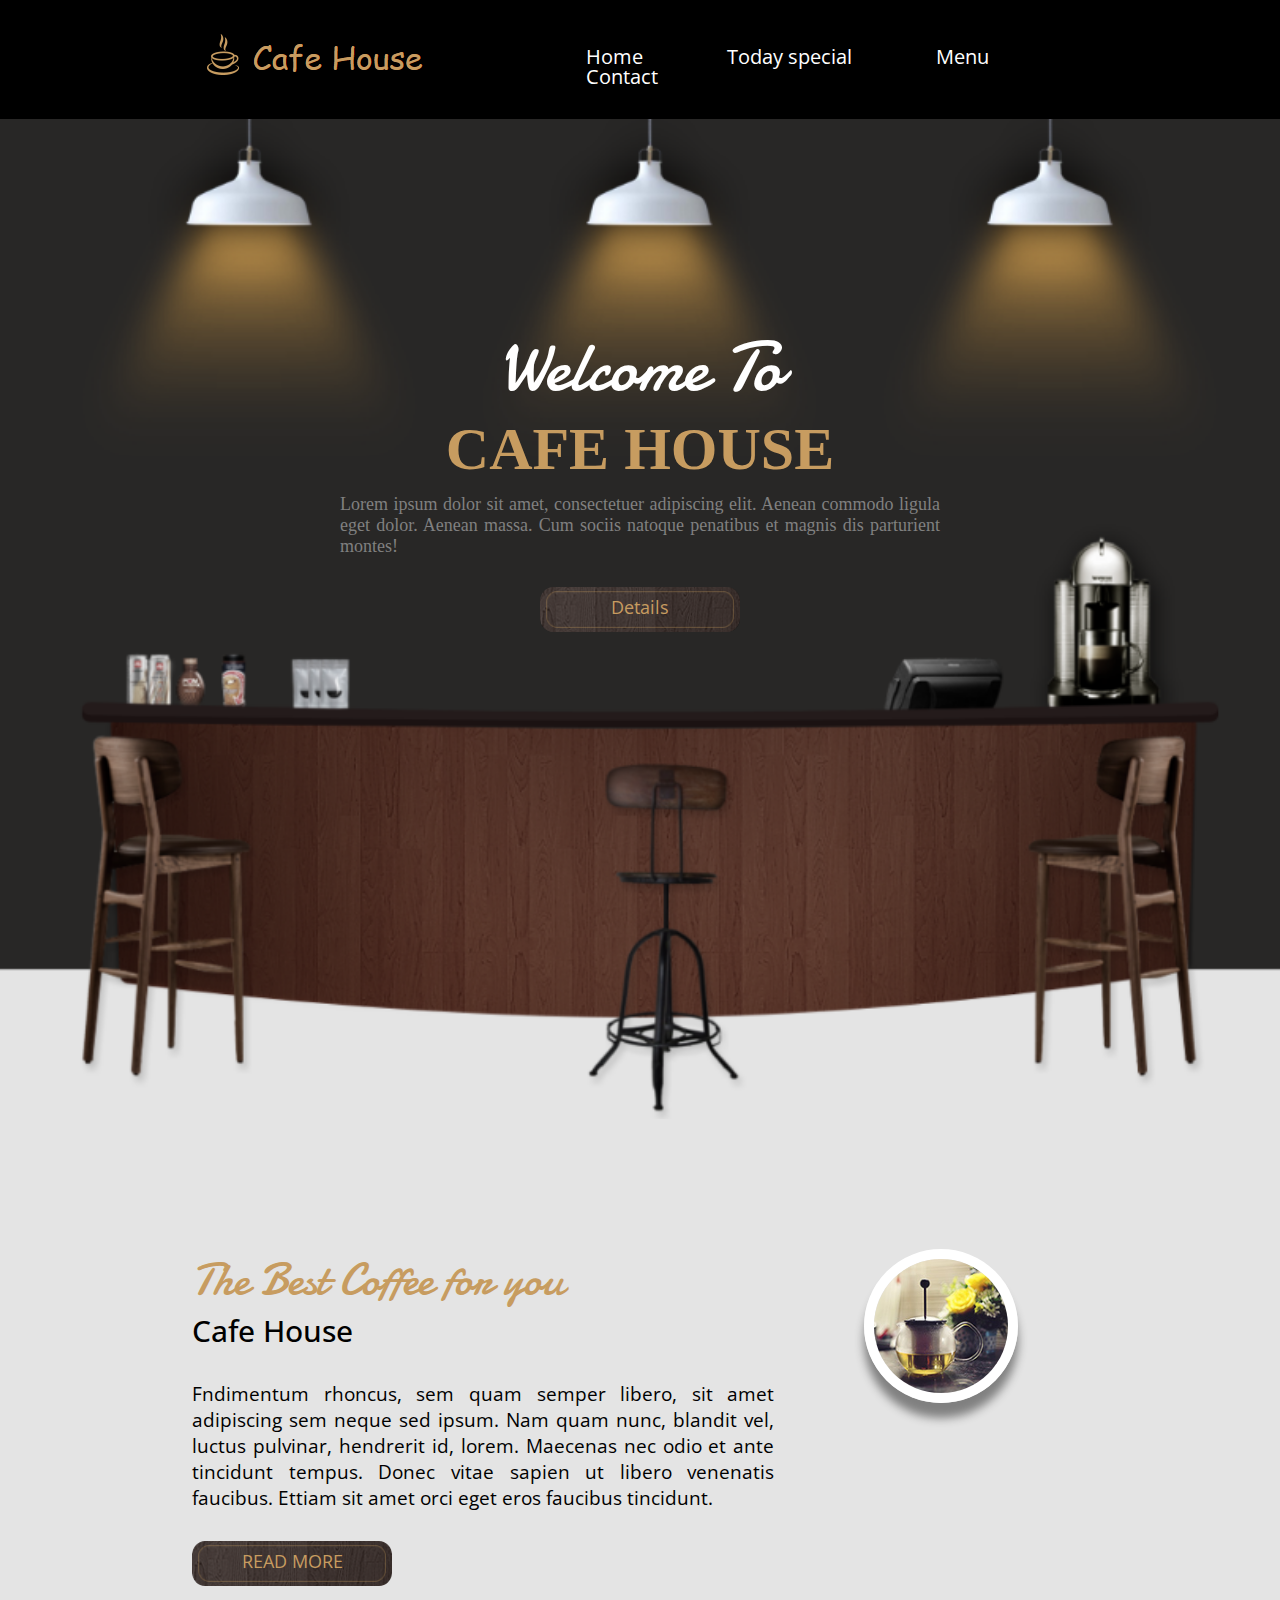
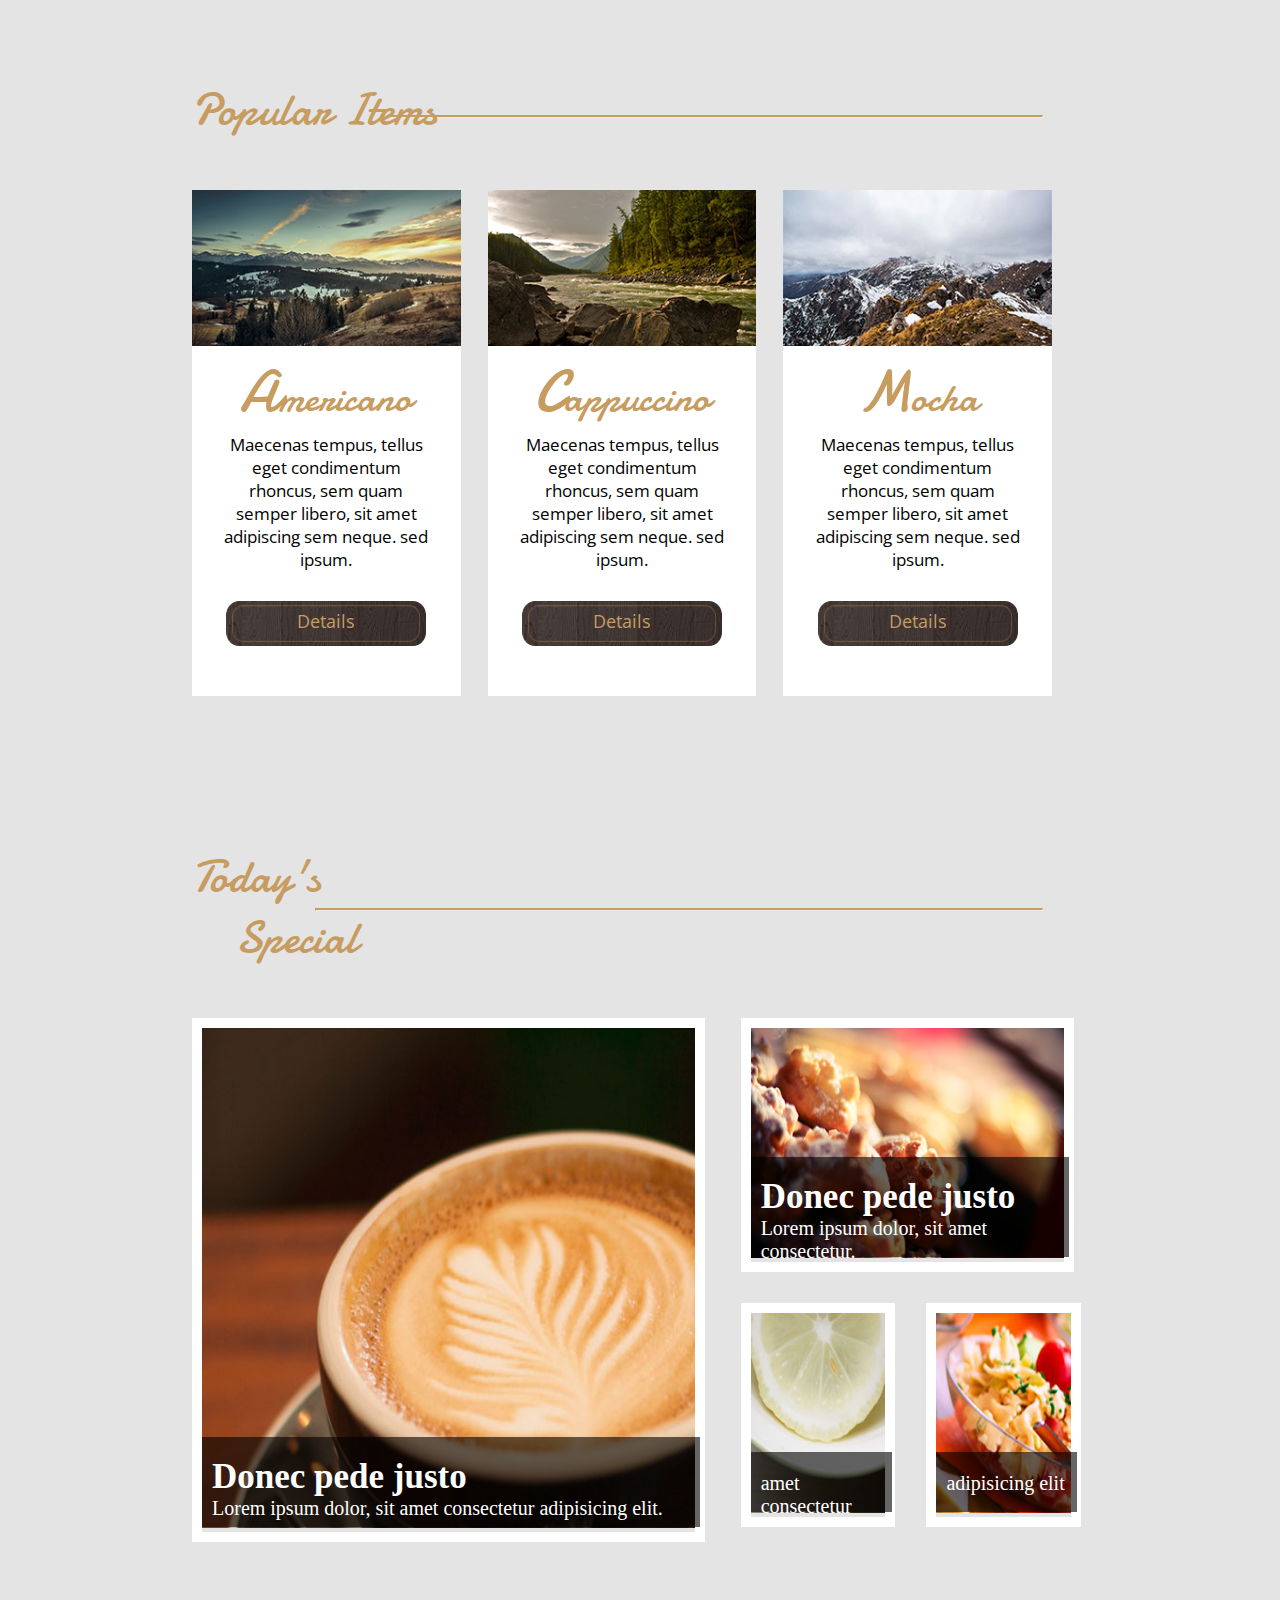
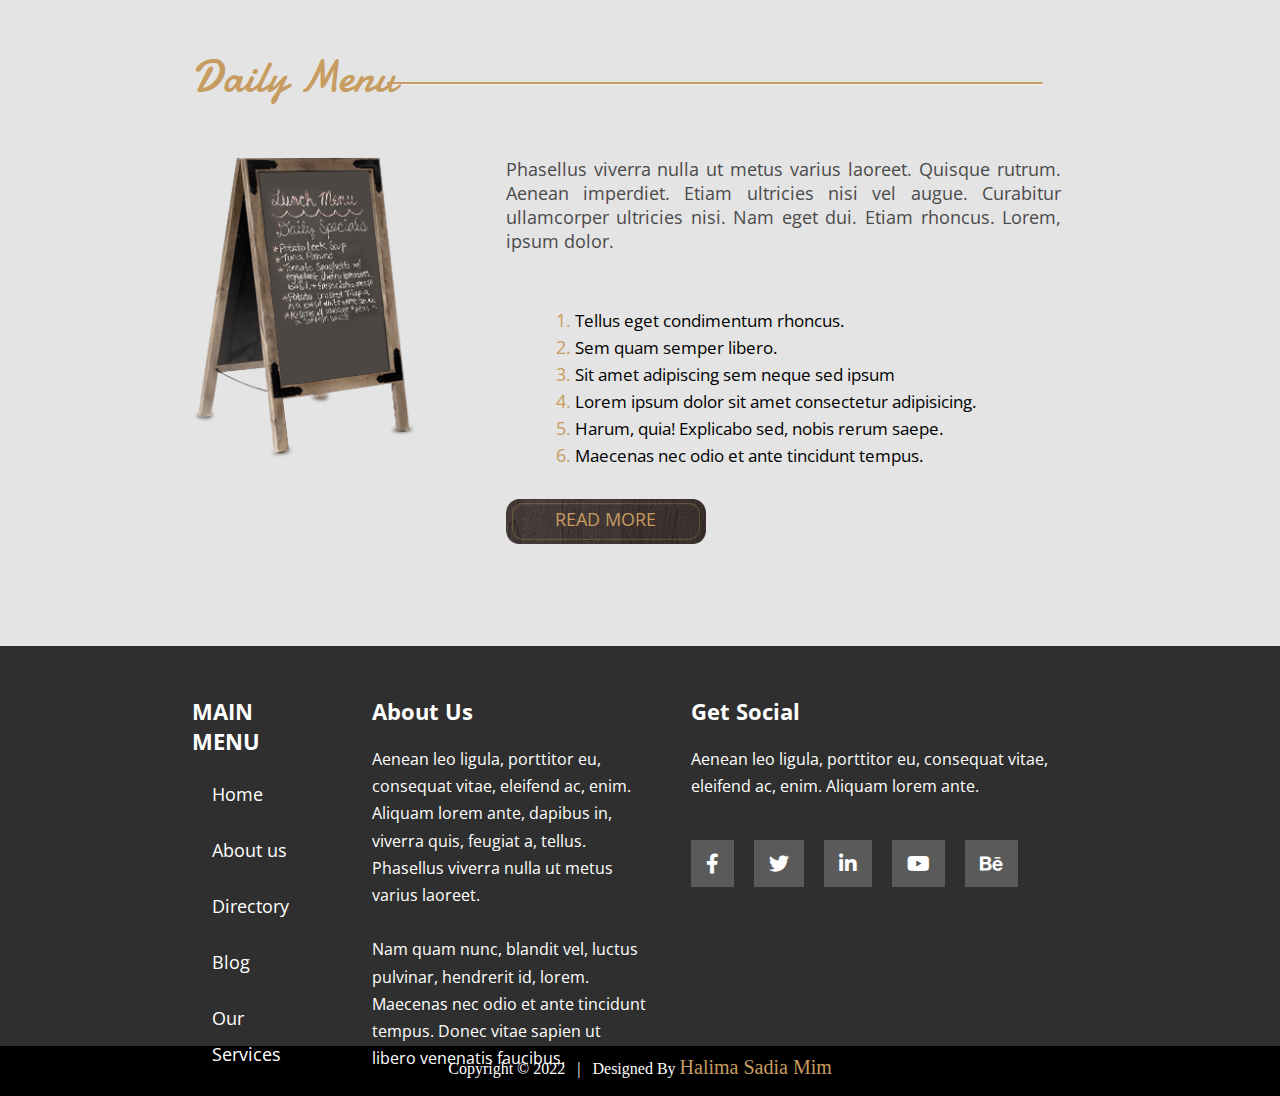
<file: index.html>
<!DOCTYPE html>
<html lang="en">
<head>
    <meta charset="UTF-8">
    <meta http-equiv="X-UA-Compatible" content="IE=edge">
    <meta name="viewport" content="width=device-width, initial-scale=1.0">
    <title>Document</title>
    <link rel="stylesheet" href="css/all.css">
    <link rel="stylesheet" href="css/style.css">
</head>
<body>

    <!-- nav part start  -->
    <nav>
        <div class="container">
            <div class="nav-content">
                <div class="logo">
                    <img src="images/logo.png" alt="">
                </div>
                <div class="menu">
                    <ul>
                        <li><a href="index.html">Home</a></li>
                        <li><a href="today.html">Today special</a></li>
                        <li><a href="menu.html">Menu</a></li>
                        <li><a href="contact.html">Contact</a></li>
                    </ul>
                </div>
            </div>
        </div>
    </nav>
    <!-- nav part end  -->

    <!-- banner part start  -->

    <section id="banner">
        <div class="banner-content">
            <div class="container">
                <div class="banner-text">
                    <span>Welcome To</span>
                    <h1>CAFE HOUSE</h1>
                    <p>Lorem ipsum dolor sit amet, consectetuer adipiscing elit. Aenean commodo ligula eget dolor. Aenean massa. Cum sociis natoque penatibus et magnis dis parturient montes! </p>

                    <!-- common button  -->
                    <div class="button">
                        <a href="#coffee">Details</a>
                    </div>
                    <!-- common button end  -->

                </div>
            </div>
        </div>
    </section>

    <!-- banner part end  -->

    <!-- best coffee start  -->
    <section>
        <div class="container">
            <div id="coffee">
                <div class="coffee-text">
                    <h3>The Best Coffee for you</h3>
                    <h4>Cafe House</h4>
                    <p>Fndimentum rhoncus, sem quam semper libero, sit amet adipiscing sem neque sed ipsum. Nam quam nunc, blandit vel, luctus pulvinar, hendrerit id, lorem. Maecenas nec odio et ante tincidunt tempus. Donec vitae sapien ut libero venenatis faucibus. Ettiam sit amet orci eget eros faucibus tincidunt.</p>

                    <!-- common button  -->
                    <div class="button btn">
                        <a href="#">READ MORE</a>
                    </div>
                    <!-- common button end  -->

                </div>
                <div class="coffee-img">
                    <img src="images/1.jpg" alt="">
                </div>
            </div>
        </div>
    </section>
    <!-- best coffe end  -->

    <!-- popular part start  -->
    <section id="popular">
        <div class="container">
            <h3>Popular Items</h3>
            <hr class="hr">
            <div class="card">
                <div class="card-1">
                    <img src="images/popular-1.jpg" alt="">
                    <h4> <span>A</span>mericano</h4>
                    <p>Maecenas tempus, tellus eget condimentum rhoncus, sem quam semper libero, sit amet adipiscing sem neque. sed ipsum.</p>

                    <!-- common button  -->
                    <div class="button">
                        <a href="#">Details</a>
                    </div>
                    <!-- common button end  -->
                </div>

                <div class="card-1">
                    <img src="images/popular-2.jpg" alt="">
                    <h4> <span>C</span>appuccino</h4>
                    <p>Maecenas tempus, tellus eget condimentum rhoncus, sem quam semper libero, sit amet adipiscing sem neque. sed ipsum.</p>

                    <!-- common button  -->
                    <div class="button">
                        <a href="#">Details</a>
                    </div>
                    <!-- common button end  -->
                </div>

                <div class="card-1">
                    <img src="images/popular-3.jpg" alt="">
                    <h4> <span>M</span>ocha</h4>
                    <p>Maecenas tempus, tellus eget condimentum rhoncus, sem quam semper libero, sit amet adipiscing sem neque. sed ipsum.</p>

                    <!-- common button  -->
                    <div class="button">
                        <a href="#">Details</a>
                    </div>
                    <!-- common button end  -->
                </div>
            </div>
        </div>
    </section>
    <!-- popular part end  -->

    <!-- special part start  -->
    <section id="special">
        <div class="container">
            <h3>Today's <br> &nbsp &nbsp   Special</h3>
            <hr class="hr">
            <div class="special-img">
                <div class="img1">
                    <img src="images/special-1.jpg" alt="">
                    <div class="overlay">
                        <h4>Donec pede justo</h4>
                        <p>Lorem ipsum dolor, sit amet consectetur adipisicing elit.</p>
                    </div>
                </div>

                <div class="img2">
                    <img src="images/special-2.jpg" alt="">
                    <div class="overlay">
                        <h4>Donec pede justo</h4>
                        <p>Lorem ipsum dolor, sit amet consectetur.</p>
                    </div>
                </div>

                <div class="img3">
                    <img src="images/special-3.jpg" alt="">
                    <div class="overlay">
                        <p>amet consectetur</p>
                    </div>
                </div>

                <div class="img4">
                    <img src="images/special-4.jpg" alt="">
                    <div class="overlay">
                        <p>adipisicing elit</p>
                    </div>
                </div>
            </div>
        </div>
    </section>
    <!-- special part end  -->

    <!-- menu part start  -->
    <section id="menu">
        <div class="container">
            <h3>Daily Menu</h3>
            <hr class="hr">
            <div class="menu">
                <div class="menu-img">
                    <img src="images/menu-board.png" alt="">
                </div>
                <div class="menu-text">
                    <p>Phasellus viverra nulla ut metus varius laoreet. Quisque rutrum. Aenean imperdiet. Etiam ultricies nisi vel augue. Curabitur ullamcorper ultricies nisi. Nam eget dui. Etiam rhoncus. Lorem, ipsum dolor.</p> <br><br><br>

                    <ol>
                        <li> <span>1.</span> Tellus eget condimentum rhoncus.</li>
                        <li><span>2.</span> Sem quam semper libero.</li>
                        <li><span>3.</span> Sit amet adipiscing sem neque sed ipsum</li>
                        <li><span>4.</span> Lorem ipsum dolor sit amet consectetur adipisicing.</li>
                        <li><span>5.</span> Harum, quia! Explicabo sed, nobis rerum saepe. </li>
                        <li><span>6.</span> Maecenas nec odio et ante tincidunt tempus.</li>
                    </ol>
                    <!-- common button  -->
                    <div class="button">
                        <a href="#">READ MORE</a>
                    </div>
                    <!-- common button end  -->
                    
                </div>
            </div>
        </div>
    </section>
    <!-- menu part end  -->

    <footer>
        <div class="container">
            <div class="footer">
                <div class="main-menu">
                    <h4>MAIN MENU</h4>
                    <ul>
                        <li>Home</li>
                        <li>About us</li>
                        <li>Directory</li>
                        <li>Blog</li>
                        <li>Our Services</li>
                    </ul>
                </div>
                <div class="about-us">
                    <h4>About Us</h4>
                    <p>Aenean leo ligula, porttitor eu, consequat vitae, eleifend ac, enim. Aliquam lorem ante, dapibus in, viverra quis, feugiat a, tellus. Phasellus viverra nulla ut metus varius laoreet. <br><br>
    
                    Nam quam nunc, blandit vel, luctus pulvinar, hendrerit id, lorem. Maecenas nec odio et ante tincidunt tempus. Donec vitae sapien ut libero venenatis faucibus.</p>
                </div>
                <div class="social">
                    <h4>Get Social</h4>
                    <p>Aenean leo ligula, porttitor eu, consequat vitae, eleifend ac, enim. Aliquam lorem ante.</p>
                    <ul>
                        <li><a href=""><i class="fa-brands fa-facebook-f"></i></a></li>
                        <li><a href=""><i class="fa-brands fa-twitter"></i></a></li>
                        <li><a href=""><i class="fa-brands fa-linkedin-in"></i></a></li>
                        <li><a href=""><i class="fa-brands fa-youtube"></i></a></li>
                        <li><a href=""><i class="fa-brands fa-behance"></i></a></li>
                    </ul>
                </div>
            </div>
        </div>
    </footer>

    <div class="copyright">
        <p>Copyright © 2022 &nbsp; | &nbsp; Designed By <span> Halima Sadia Mim</span> </p>
    </div>
    
</body>
</html>
</file>
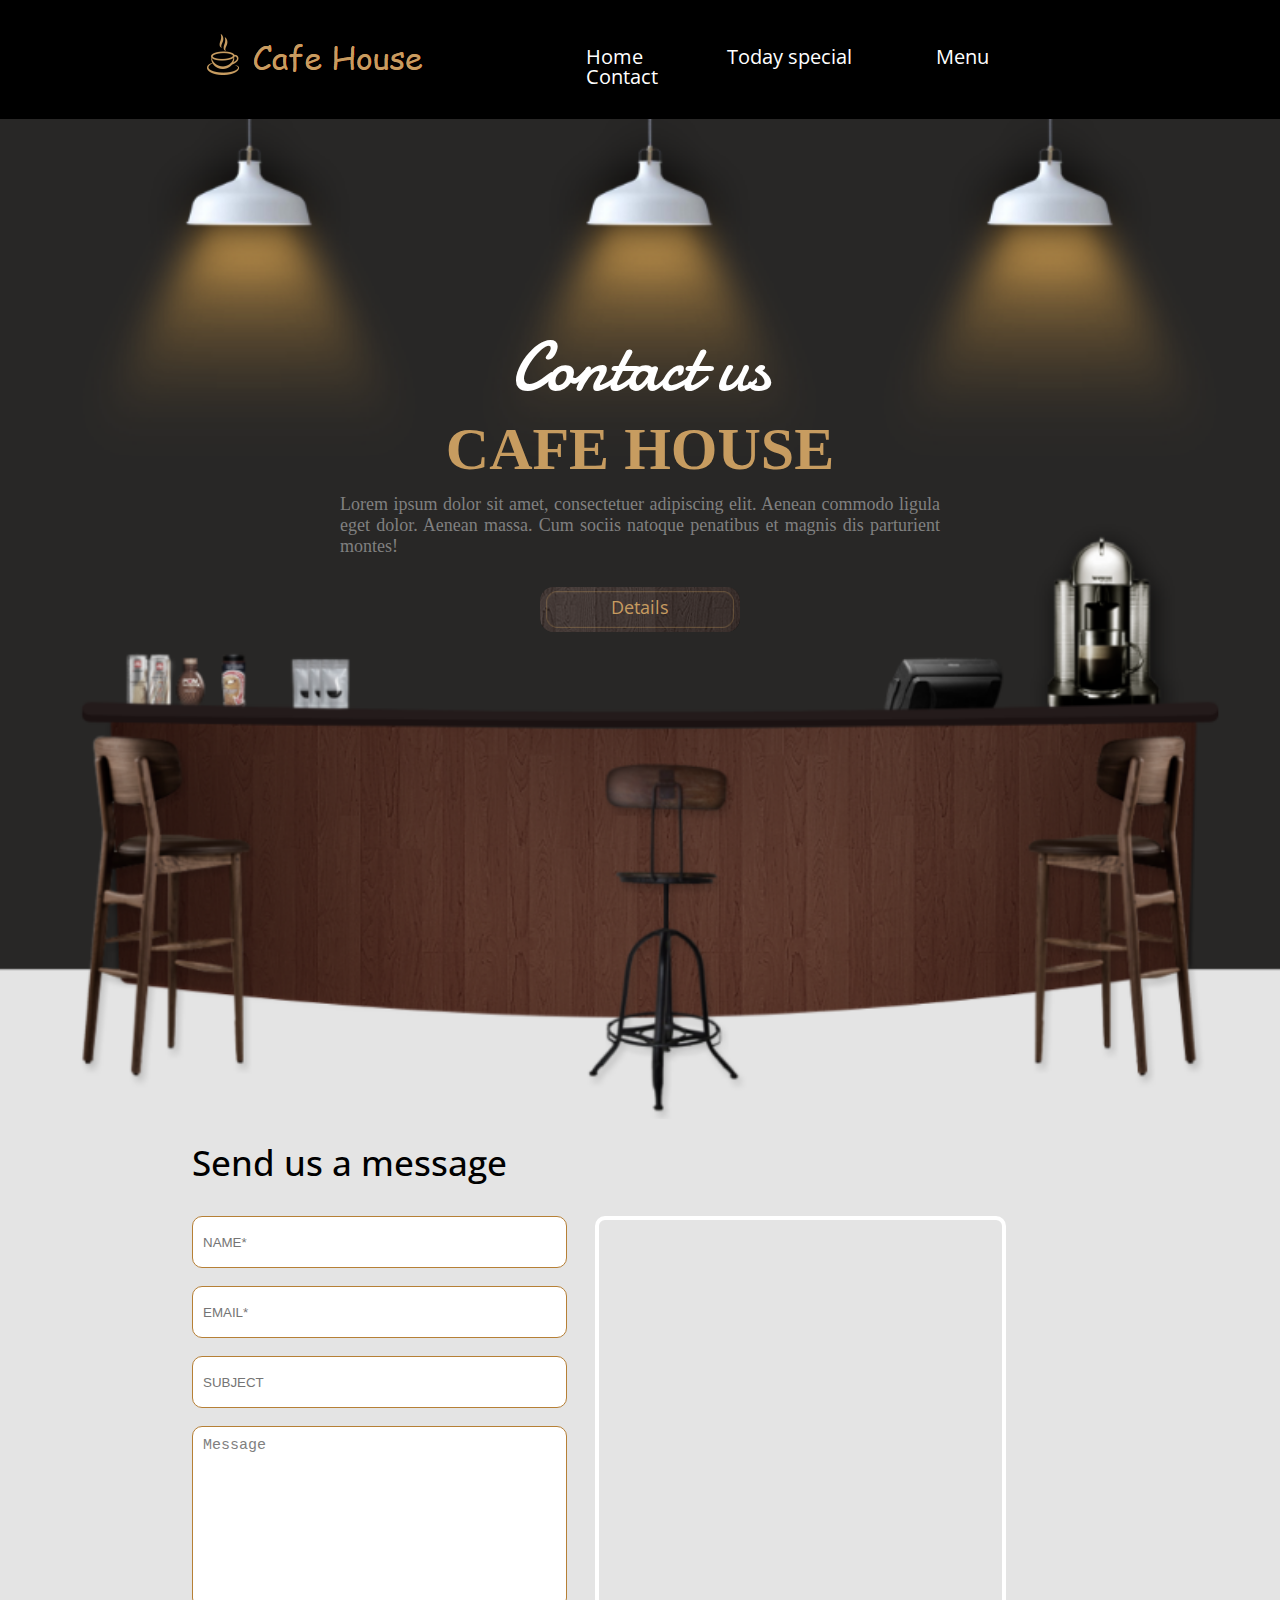
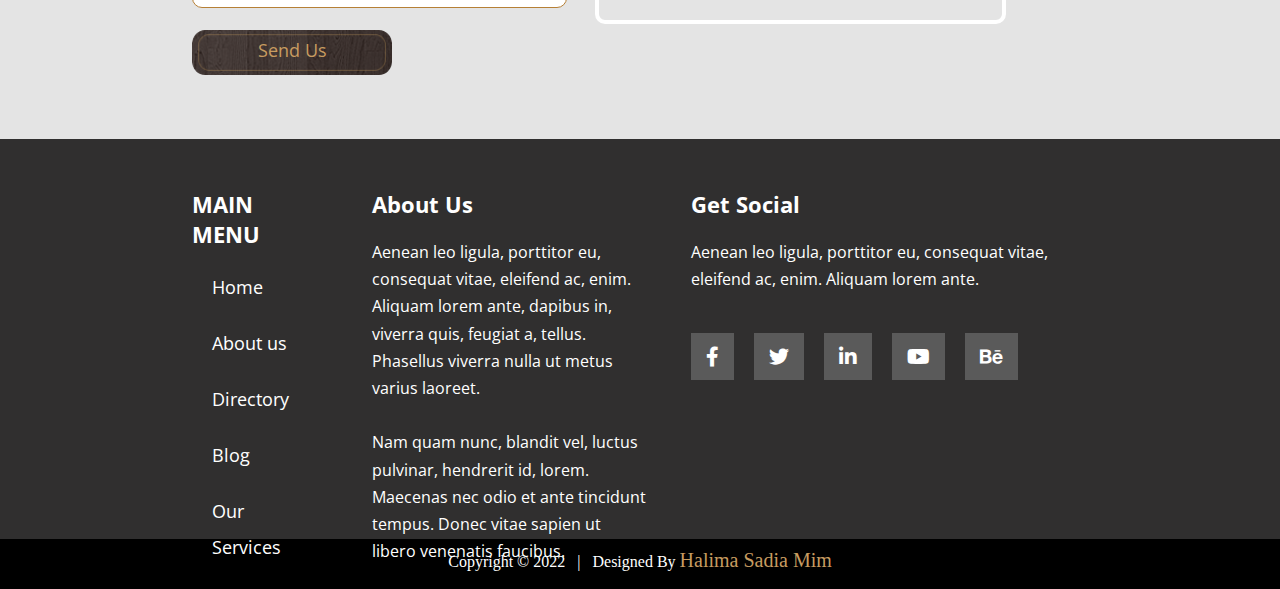
<file: contact.html>
<!DOCTYPE html>
<html lang="en">
<head>
    <meta charset="UTF-8">
    <meta http-equiv="X-UA-Compatible" content="IE=edge">
    <meta name="viewport" content="width=device-width, initial-scale=1.0">
    <title>Document</title>
    <link rel="stylesheet" href="css/all.css">
    <link rel="stylesheet" href="css/style.css">
</head>
<body>

    <!-- nav part start  -->
    <nav>
        <div class="container">
            <div class="nav-content">
                <div class="logo">
                    <img src="images/logo.png" alt="">
                </div>
                <div class="menu">
                    <ul>
                        <li><a href="index.html">Home</a></li>
                        <li><a href="today.html">Today special</a></li>
                        <li><a href="menu.html">Menu</a></li>
                        <li><a href="contact.html">Contact</a></li>
                    </ul>
                </div>
            </div>
        </div>
    </nav>
    <!-- nav part end  -->

    <!-- banner part start  -->

    <section id="banner">
        <div class="banner-content">
            <div class="container">
                <div class="banner-text">
                    <span>Contact us</span>
                    <h1>CAFE HOUSE</h1>
                    <p>Lorem ipsum dolor sit amet, consectetuer adipiscing elit. Aenean commodo ligula eget dolor. Aenean massa. Cum sociis natoque penatibus et magnis dis parturient montes! </p>

                    <!-- common button  -->
                    <div class="button">
                        <a href="#form">Details</a>
                    </div>
                    <!-- common button end  -->

                </div>
            </div>
        </div>
    </section>

    <!-- banner part end  -->

    <!-- contact page start  -->
    <section id="form">
        <div class="container">
            <h3>Send us a message</h3>
            <div class="form">
                <form action="">
                    <input type="text" placeholder="Name*"> <br><br>
                    <input type="email" placeholder="Email*">  <br><br>
                    <input type="text" placeholder="Subject"> <br><br>
                    <textarea name="" id="" cols="30" rows="10">Message</textarea> <br><br>
                     <!-- common button  -->
                     <div class="button">
                        <a href="#">Send Us</a>
                    </div>
                    <!-- common button end  -->
                </form>
            </div>

            <div class="map">
                <iframe src="https://www.google.com/maps/embed?pb=!1m18!1m12!1m3!1d3651.0603415894866!2d90.40305171432863!3d23.78086549353019!2m3!1f0!2f0!3f0!3m2!1i1024!2i768!4f13.1!3m3!1m2!1s0x3755c773d4c51555%3A0xc64f334b35dcc70d!2sUY%20LAB!5e0!3m2!1sen!2sbd!4v1668972207917!5m2!1sen!2sbd" width="45%" height="400" style="border:4px solid white; border-radius: 10px;" allowfullscreen="" loading="lazy" referrerpolicy="no-referrer-when-downgrade"></iframe>
            </div>
        </div>

    </section>

    <!-- contact page end  -->

    

    <footer>
        <div class="container">
            <div class="footer">
                <div class="main-menu">
                    <h4>MAIN MENU</h4>
                    <ul>
                        <li>Home</li>
                        <li>About us</li>
                        <li>Directory</li>
                        <li>Blog</li>
                        <li>Our Services</li>
                    </ul>
                </div>
                <div class="about-us">
                    <h4>About Us</h4>
                    <p>Aenean leo ligula, porttitor eu, consequat vitae, eleifend ac, enim. Aliquam lorem ante, dapibus in, viverra quis, feugiat a, tellus. Phasellus viverra nulla ut metus varius laoreet. <br><br>
    
                    Nam quam nunc, blandit vel, luctus pulvinar, hendrerit id, lorem. Maecenas nec odio et ante tincidunt tempus. Donec vitae sapien ut libero venenatis faucibus.</p>
                </div>
                <div class="social">
                    <h4>Get Social</h4>
                    <p>Aenean leo ligula, porttitor eu, consequat vitae, eleifend ac, enim. Aliquam lorem ante.</p>
                    <ul>
                        <li><a href=""><i class="fa-brands fa-facebook-f"></i></a></li>
                        <li><a href=""><i class="fa-brands fa-twitter"></i></a></li>
                        <li><a href=""><i class="fa-brands fa-linkedin-in"></i></a></li>
                        <li><a href=""><i class="fa-brands fa-youtube"></i></a></li>
                        <li><a href=""><i class="fa-brands fa-behance"></i></a></li>
                    </ul>
                </div>
            </div>
        </div>
    </footer>

    <div class="copyright">
        <p>Copyright © 2022 &nbsp; | &nbsp; Designed By <span> Halima Sadia Mim</span> </p>
    </div>
    
</body>
</html>
</file>
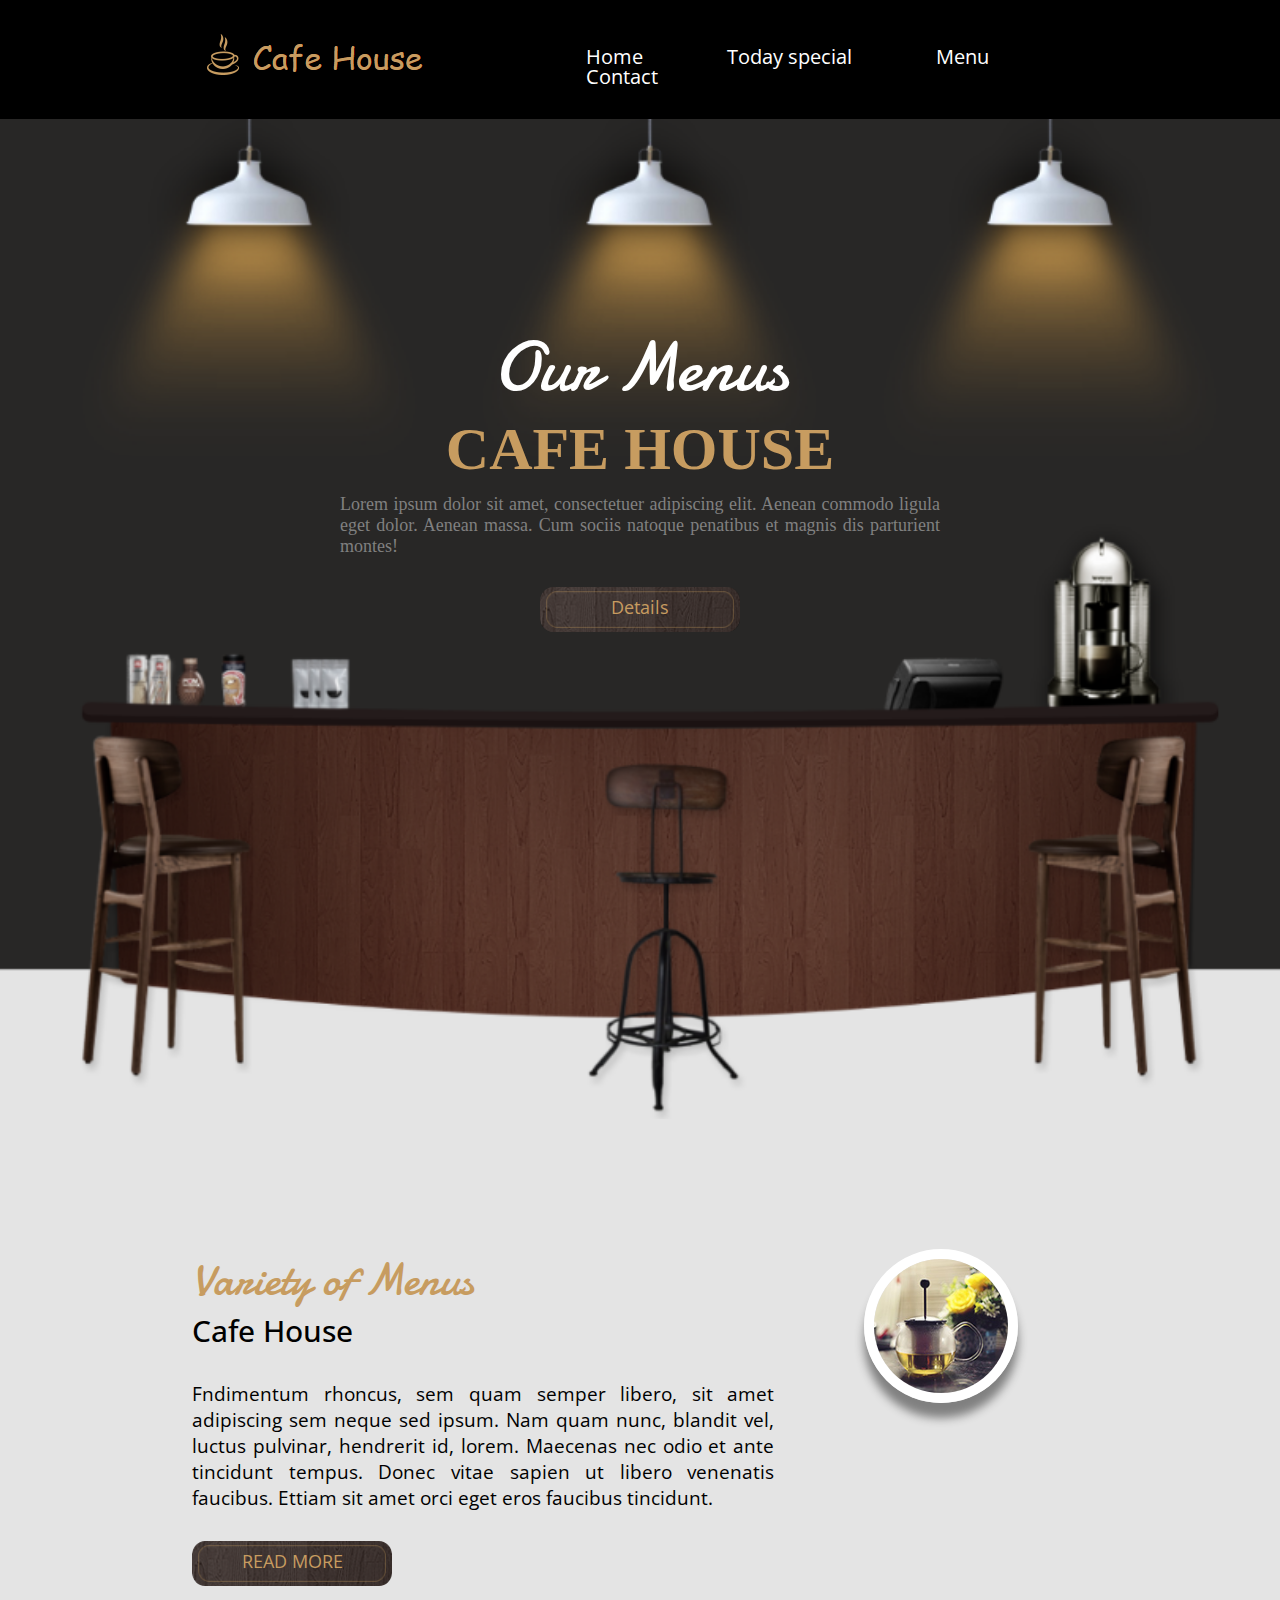
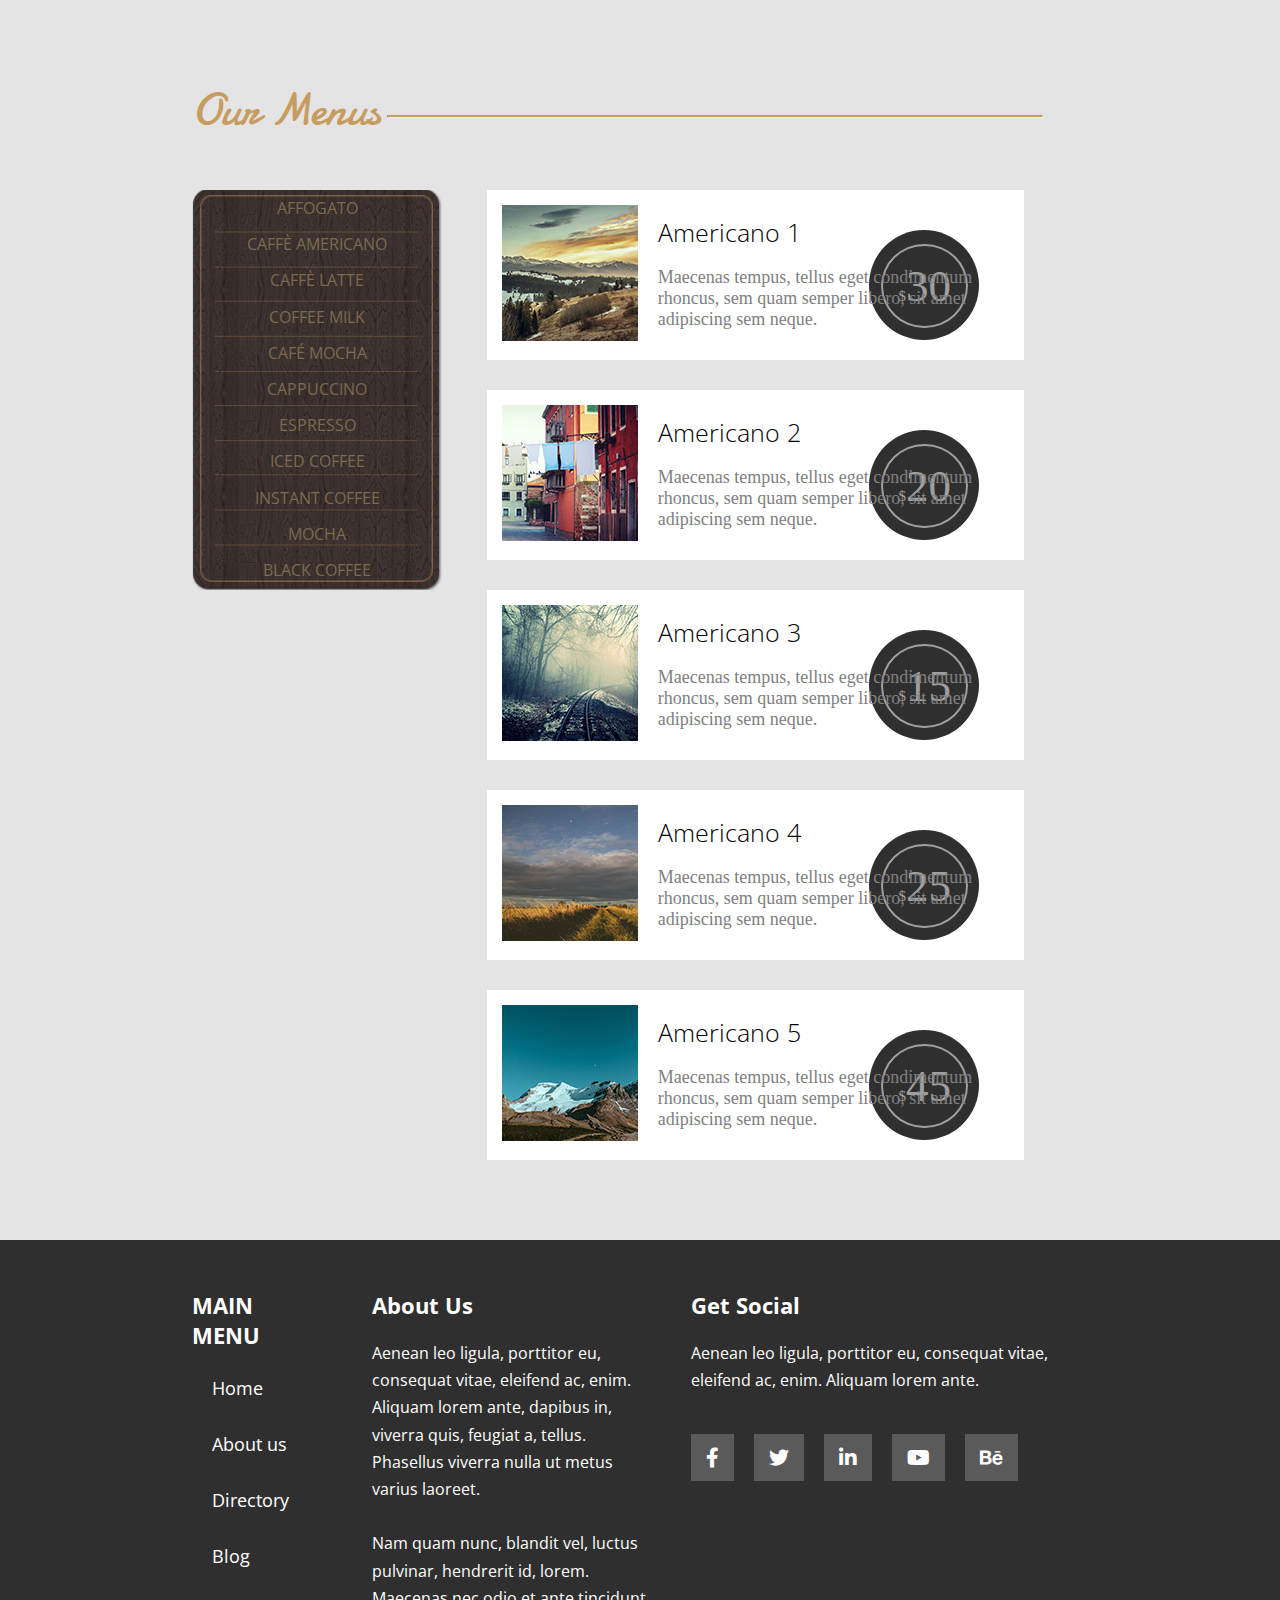
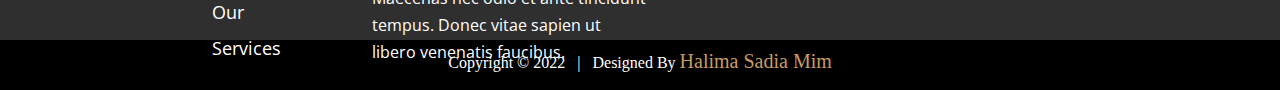
<file: menu.html>
<!DOCTYPE html>
<html lang="en">
<head>
    <meta charset="UTF-8">
    <meta http-equiv="X-UA-Compatible" content="IE=edge">
    <meta name="viewport" content="width=device-width, initial-scale=1.0">
    <title>Document</title>
    <link rel="stylesheet" href="css/all.css">
    <link rel="stylesheet" href="css/style.css">
</head>
<body>

    <!-- nav part start  -->
    <nav>
        <div class="container">
            <div class="nav-content">
                <div class="logo">
                    <img src="images/logo.png" alt="">
                </div>
                <div class="menu">
                    <ul>
                        <li><a href="index.html">Home</a></li>
                        <li><a href="today.html">Today special</a></li>
                        <li><a href="menu.html">Menu</a></li>
                        <li><a href="contact.html">Contact</a></li>
                    </ul>
                </div>
            </div>
        </div>
    </nav>
    <!-- nav part end  -->

    <!-- banner part start  -->

    <section id="banner">
        <div class="banner-content">
            <div class="container">
                <div class="banner-text">
                    <span>Our Menus</span>
                    <h1>CAFE HOUSE</h1>
                    <p>Lorem ipsum dolor sit amet, consectetuer adipiscing elit. Aenean commodo ligula eget dolor. Aenean massa. Cum sociis natoque penatibus et magnis dis parturient montes! </p>

                    <!-- common button  -->
                    <div class="button">
                        <a href="#coffee">Details</a>
                    </div>
                    <!-- common button end  -->

                </div>
            </div>
        </div>
    </section>

    <!-- banner part end  -->

    <!-- best coffee start  -->
    <section>
        <div class="container">
            <div id="coffee">
                <div class="coffee-text">
                    <h3>Variety of Menus</h3>
                    <h4>Cafe House</h4>
                    <p>Fndimentum rhoncus, sem quam semper libero, sit amet adipiscing sem neque sed ipsum. Nam quam nunc, blandit vel, luctus pulvinar, hendrerit id, lorem. Maecenas nec odio et ante tincidunt tempus. Donec vitae sapien ut libero venenatis faucibus. Ettiam sit amet orci eget eros faucibus tincidunt.</p>

                    <!-- common button  -->
                    <div class="button btn">
                        <a href="#">READ MORE</a>
                    </div>
                    <!-- common button end  -->

                </div>
                <div class="coffee-img">
                    <img src="images/1.jpg" alt="">
                </div>
            </div>
        </div>
    </section>
    <!-- best coffee end  -->

    <!-- popular part start  -->
    <section id="popular">
        <div class="container">
            <h3>Our Menus</h3>
            <hr class="hr">

            <div class="menu-page">
                <div class="menuList">
                    <ul>
                        <li><a href="">AFFOGATO</a></li>                           
                        <li><a href="">CAFFÈ AMERICANO</a></li>
                        <li><a href="">CAFFÈ LATTE</a></li>
                        <li><a href="">COFFEE MILK</a></li>
                        <li><a href="">CAFÉ MOCHA</a></li>
                        <li><a href="">CAPPUCCINO</a></li>
                        <li><a href="">ESPRESSO</a></li>
                        <li><a href="">ICED COFFEE</a></li>
                        <li><a href="">INSTANT COFFEE</a></li>
                        <li><a href="">MOCHA</a></li>
                        <li><a href="">BLACK COFFEE</a></li>
                    </ul>
                </div>
                <div class="menuBar">
                    <div class="menuBar1">
                        <img src="images/menu-1.jpg" alt="">
                        <h4>Americano 1</h4> <br>
                        <p>Maecenas tempus, tellus eget condimentum rhoncus, sem quam semper libero, sit amet adipiscing sem neque.</p>

                        <div class="buttonRound">
                            <a href="#"><span>$</span>30</a>
                        </div>
                    </div>

                    <div class="menuBar1">
                        <img src="images/menu-2.jpg" alt="">
                        <h4>Americano 2</h4> <br>
                        <p>Maecenas tempus, tellus eget condimentum rhoncus, sem quam semper libero, sit amet adipiscing sem neque.</p>

                        <div class="buttonRound">
                            <a href="#"><span>$</span>20</a>
                        </div>
                    </div>

                    <div class="menuBar1">
                        <img src="images/menu-3.jpg" alt="">
                        <h4>Americano 3</h4> <br>
                        <p>Maecenas tempus, tellus eget condimentum rhoncus, sem quam semper libero, sit amet adipiscing sem neque.</p>

                        <div class="buttonRound">
                            <a href="#"><span>$</span>15</a>
                        </div>
                    </div>

                    <div class="menuBar1">
                        <img src="images/menu-4.jpg" alt="">
                        <h4>Americano 4</h4> <br>
                        <p>Maecenas tempus, tellus eget condimentum rhoncus, sem quam semper libero, sit amet adipiscing sem neque.</p>

                        <div class="buttonRound">
                            <a href="#"><span>$</span>25</a>
                        </div>
                    </div>

                    <div class="menuBar1">
                        <img src="images/menu-5.jpg" alt="">
                        <h4>Americano 5</h4> <br>
                        <p>Maecenas tempus, tellus eget condimentum rhoncus, sem quam semper libero, sit amet adipiscing sem neque.</p>

                        <div class="buttonRound">
                            <a href="#"><span>$</span>45</a>
                        </div>
                    </div>
                </div>
            </div>
        </section>

               

   
    <!-- menu part end  -->

    <footer>
        <div class="container">
            <div class="footer">
                <div class="main-menu">
                    <h4>MAIN MENU</h4>
                    <ul>
                        <li>Home</li>
                        <li>About us</li>
                        <li>Directory</li>
                        <li>Blog</li>
                        <li>Our Services</li>
                    </ul>
                </div>
                <div class="about-us">
                    <h4>About Us</h4>
                    <p>Aenean leo ligula, porttitor eu, consequat vitae, eleifend ac, enim. Aliquam lorem ante, dapibus in, viverra quis, feugiat a, tellus. Phasellus viverra nulla ut metus varius laoreet. <br><br>
    
                    Nam quam nunc, blandit vel, luctus pulvinar, hendrerit id, lorem. Maecenas nec odio et ante tincidunt tempus. Donec vitae sapien ut libero venenatis faucibus.</p>
                </div>
                <div class="social">
                    <h4>Get Social</h4>
                    <p>Aenean leo ligula, porttitor eu, consequat vitae, eleifend ac, enim. Aliquam lorem ante.</p>
                    <ul>
                        <li><a href=""><i class="fa-brands fa-facebook-f"></i></a></li>
                        <li><a href=""><i class="fa-brands fa-twitter"></i></a></li>
                        <li><a href=""><i class="fa-brands fa-linkedin-in"></i></a></li>
                        <li><a href=""><i class="fa-brands fa-youtube"></i></a></li>
                        <li><a href=""><i class="fa-brands fa-behance"></i></a></li>
                    </ul>
                </div>
            </div>
        </div>
    </footer>

    <div class="copyright">
        <p>Copyright © 2022 &nbsp; | &nbsp; Designed By <span> Halima Sadia Mim</span> </p>
    </div>
    
</body>
</html>
</file>
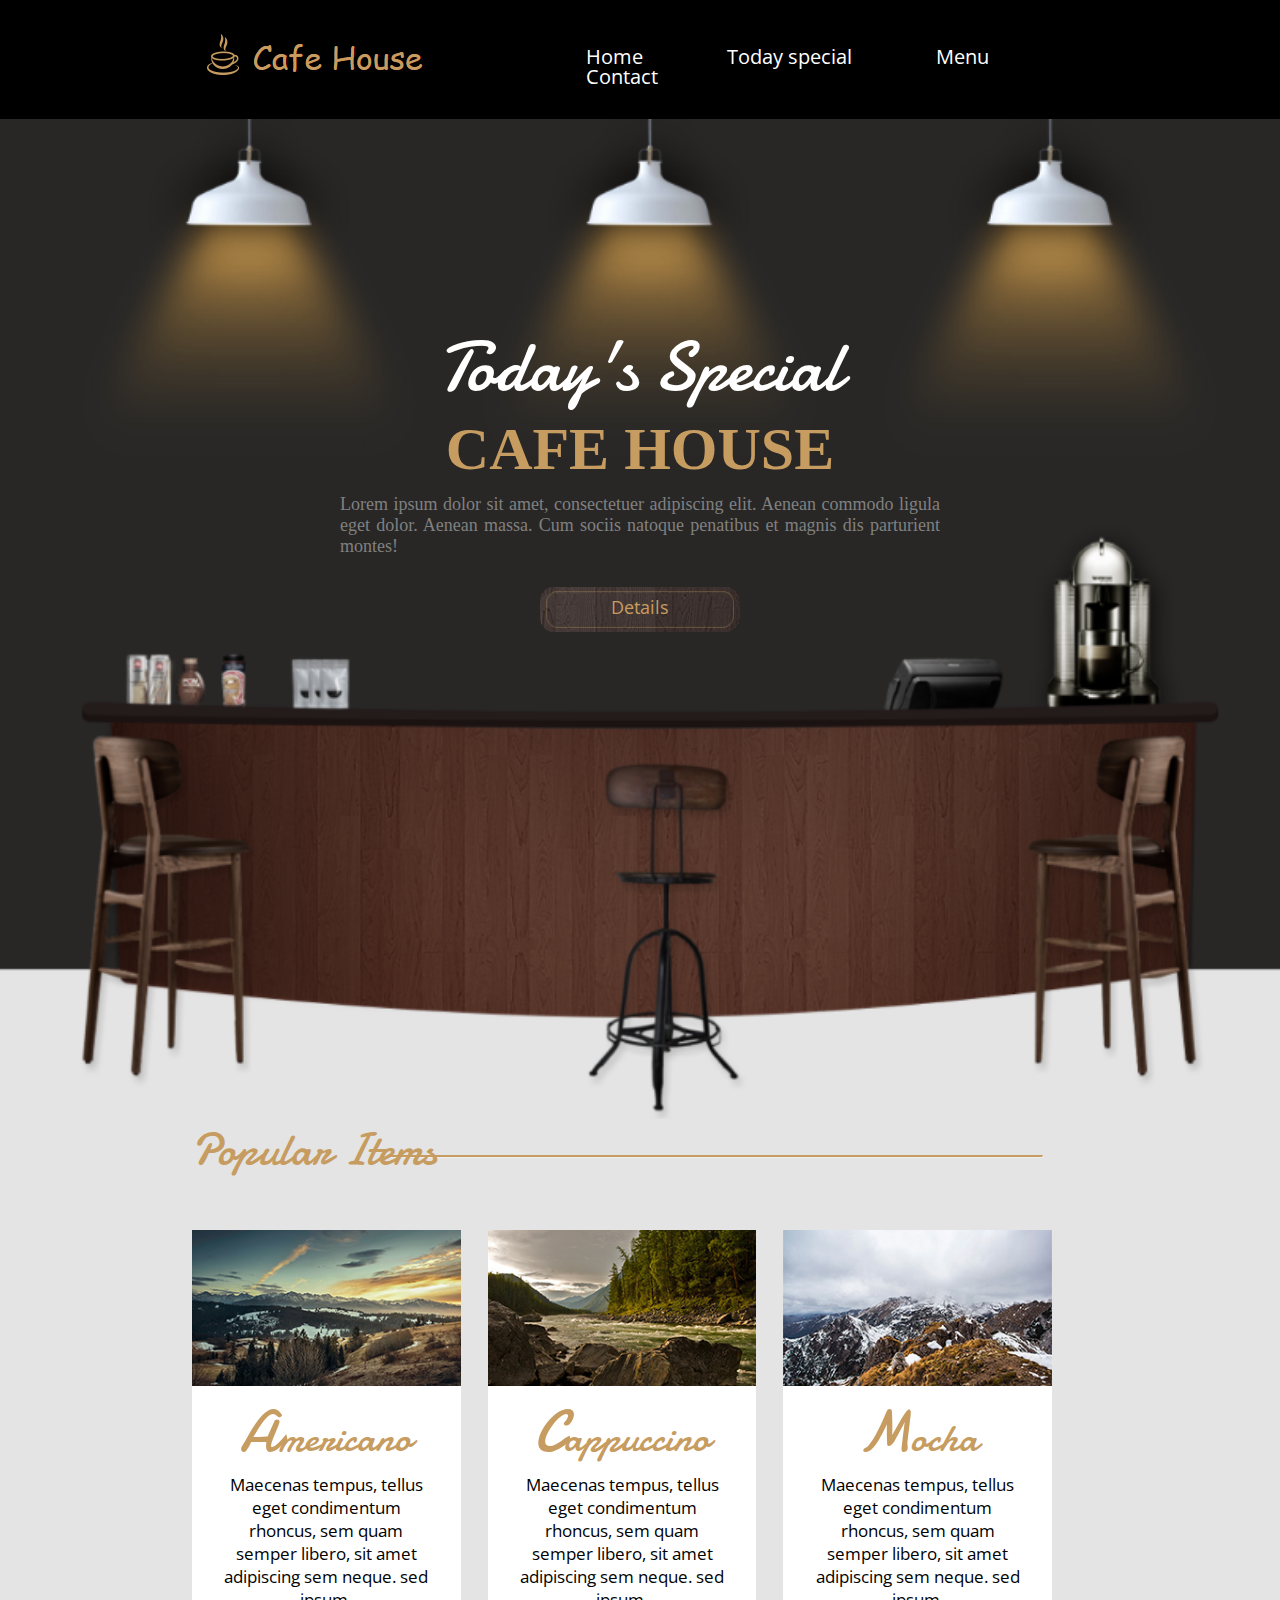
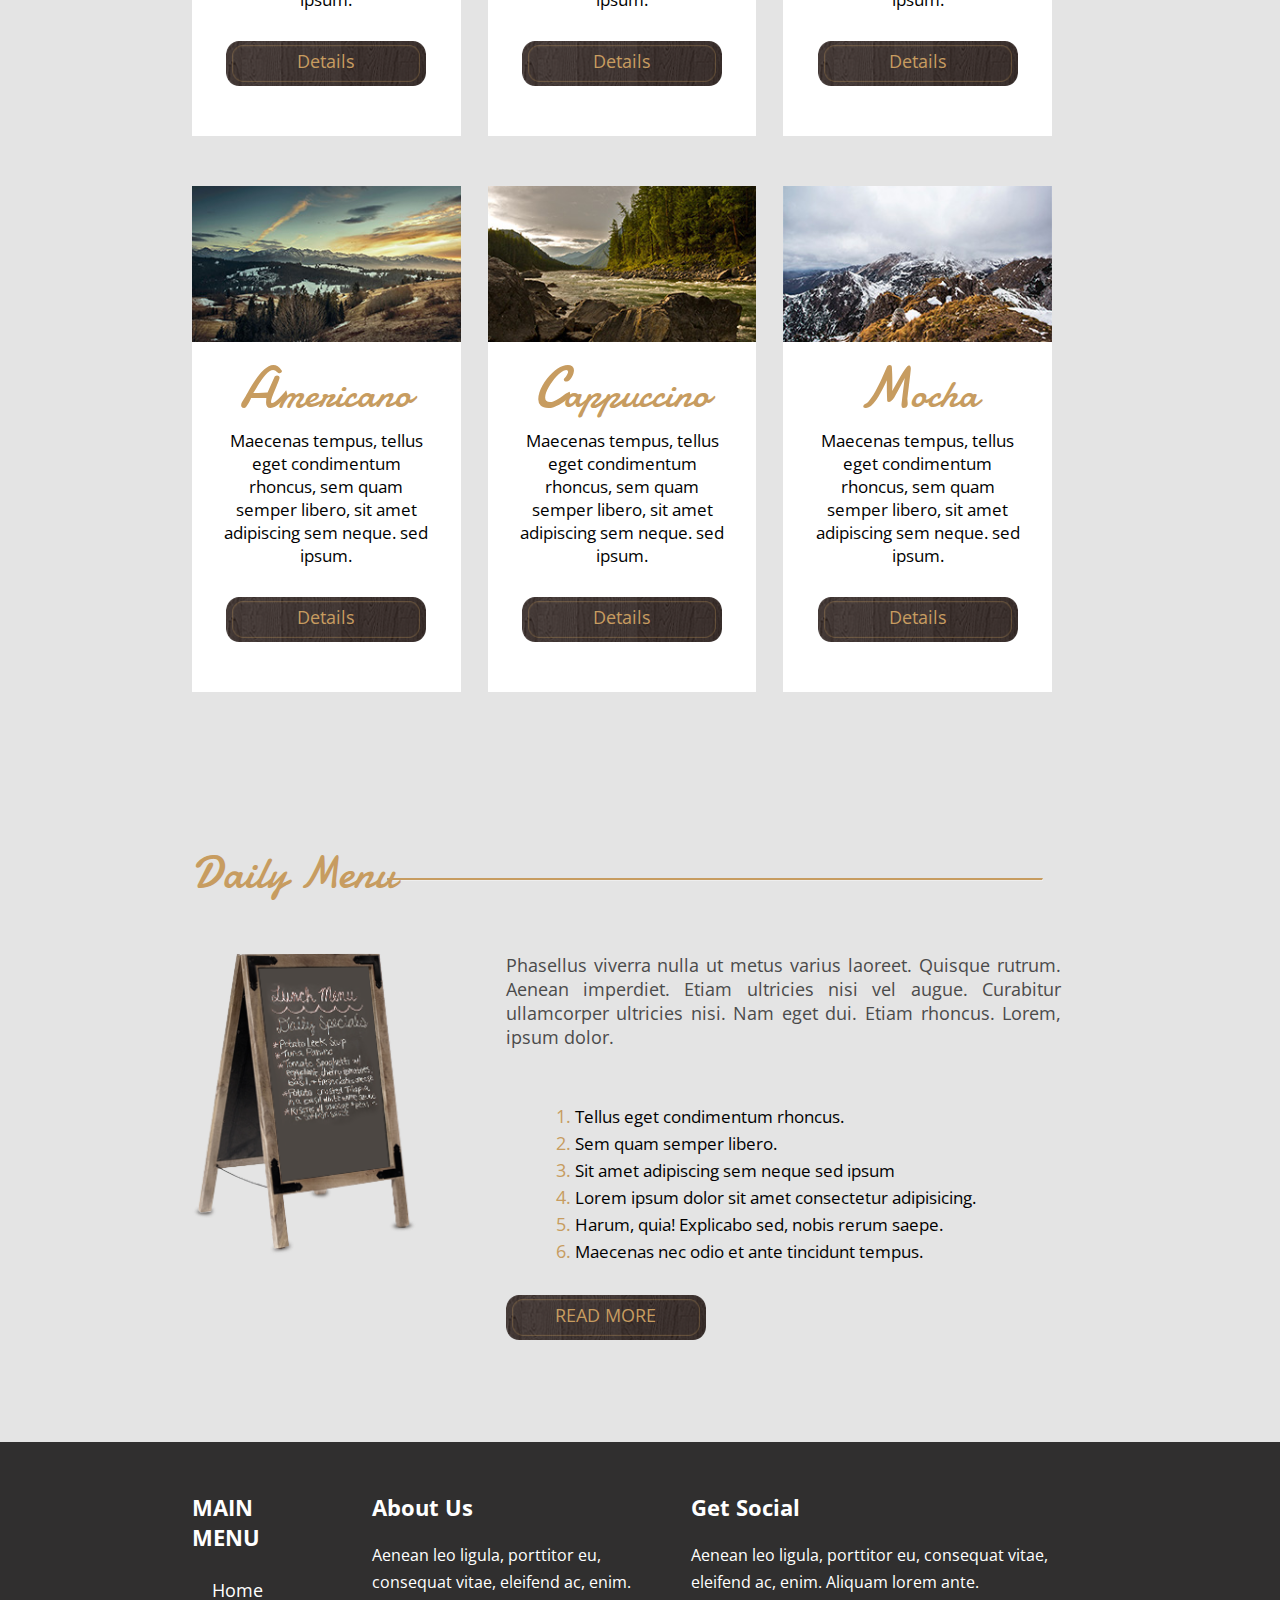
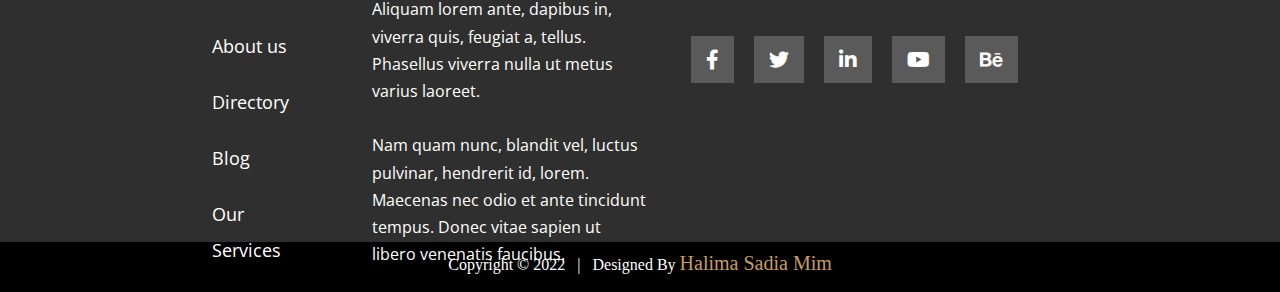
<file: today.html>
<!DOCTYPE html>
<html lang="en">
<head>
    <meta charset="UTF-8">
    <meta http-equiv="X-UA-Compatible" content="IE=edge">
    <meta name="viewport" content="width=device-width, initial-scale=1.0">
    <title>Document</title>
    <link rel="stylesheet" href="css/all.css">
    <link rel="stylesheet" href="css/style.css">
</head>
<body>

    <!-- nav part start  -->
    <nav>
        <div class="container">
            <div class="nav-content">
                <div class="logo">
                    <img src="images/logo.png" alt="">
                </div>
                <div class="menu">
                    <ul>
                        <li><a href="index.html">Home</a></li>
                        <li><a href="today.html">Today special</a></li>
                        <li><a href="menu.html">Menu</a></li>
                        <li><a href="contact.html">Contact</a></li>
                    </ul>
                </div>
            </div>
        </div>
    </nav>
    <!-- nav part end  -->

    <!-- banner part start  -->

    <section id="banner">
        <div class="banner-content">
            <div class="container">
                <div class="banner-text">
                    <span>Today's Special</span>
                    <h1>CAFE HOUSE</h1>
                    <p>Lorem ipsum dolor sit amet, consectetuer adipiscing elit. Aenean commodo ligula eget dolor. Aenean massa. Cum sociis natoque penatibus et magnis dis parturient montes! </p>

                    <!-- common button  -->
                    <div class="button">
                        <a href="#popular">Details</a>
                    </div>
                    <!-- common button end  -->

                </div>
            </div>
        </div>
    </section>

    <!-- banner part end  -->

    <!-- popular part start  -->
    <section id="popular">
        <div class="container">
            <h3>Popular Items</h3>
            <hr class="hr">
            <div class="card">
                <div class="card-1">
                    <img src="images/popular-1.jpg" alt="">
                    <h4> <span>A</span>mericano</h4>
                    <p>Maecenas tempus, tellus eget condimentum rhoncus, sem quam semper libero, sit amet adipiscing sem neque. sed ipsum.</p>

                    <!-- common button  -->
                    <div class="button">
                        <a href="#">Details</a>
                    </div>
                    <!-- common button end  -->
                </div>

                <div class="card-1">
                    <img src="images/popular-2.jpg" alt="">
                    <h4> <span>C</span>appuccino</h4>
                    <p>Maecenas tempus, tellus eget condimentum rhoncus, sem quam semper libero, sit amet adipiscing sem neque. sed ipsum.</p>

                    <!-- common button  -->
                    <div class="button">
                        <a href="#">Details</a>
                    </div>
                    <!-- common button end  -->
                </div>

                <div class="card-1">
                    <img src="images/popular-3.jpg" alt="">
                    <h4> <span>M</span>ocha</h4>
                    <p>Maecenas tempus, tellus eget condimentum rhoncus, sem quam semper libero, sit amet adipiscing sem neque. sed ipsum.</p>

                    <!-- common button  -->
                    <div class="button">
                        <a href="#">Details</a>
                    </div>
                    <!-- common button end  -->
                </div>
            </div>

            <div class="card">
                <div class="card-1">
                    <img src="images/popular-1.jpg" alt="">
                    <h4> <span>A</span>mericano</h4>
                    <p>Maecenas tempus, tellus eget condimentum rhoncus, sem quam semper libero, sit amet adipiscing sem neque. sed ipsum.</p>

                    <!-- common button  -->
                    <div class="button">
                        <a href="#">Details</a>
                    </div>
                    <!-- common button end  -->
                </div>

                <div class="card-1">
                    <img src="images/popular-2.jpg" alt="">
                    <h4> <span>C</span>appuccino</h4>
                    <p>Maecenas tempus, tellus eget condimentum rhoncus, sem quam semper libero, sit amet adipiscing sem neque. sed ipsum.</p>

                    <!-- common button  -->
                    <div class="button">
                        <a href="#">Details</a>
                    </div>
                    <!-- common button end  -->
                </div>

                <div class="card-1">
                    <img src="images/popular-3.jpg" alt="">
                    <h4> <span>M</span>ocha</h4>
                    <p>Maecenas tempus, tellus eget condimentum rhoncus, sem quam semper libero, sit amet adipiscing sem neque. sed ipsum.</p>

                    <!-- common button  -->
                    <div class="button">
                        <a href="#">Details</a>
                    </div>
                    <!-- common button end  -->
                </div>
            </div>
        </div>
    </section>
    <!-- popular part end  -->



    <!-- menu part start  -->
    <section id="menu">
        <div class="container">
            <h3>Daily Menu</h3>
            <hr class="hr">
            <div class="menu">
                <div class="menu-img">
                    <img src="images/menu-board.png" alt="">
                </div>
                <div class="menu-text">
                    <p>Phasellus viverra nulla ut metus varius laoreet. Quisque rutrum. Aenean imperdiet. Etiam ultricies nisi vel augue. Curabitur ullamcorper ultricies nisi. Nam eget dui. Etiam rhoncus. Lorem, ipsum dolor.</p> <br><br><br>

                    <ol>
                        <li> <span>1.</span> Tellus eget condimentum rhoncus.</li>
                        <li><span>2.</span> Sem quam semper libero.</li>
                        <li><span>3.</span> Sit amet adipiscing sem neque sed ipsum</li>
                        <li><span>4.</span> Lorem ipsum dolor sit amet consectetur adipisicing.</li>
                        <li><span>5.</span> Harum, quia! Explicabo sed, nobis rerum saepe. </li>
                        <li><span>6.</span> Maecenas nec odio et ante tincidunt tempus.</li>
                    </ol>
                    <!-- common button  -->
                    <div class="button">
                        <a href="#">READ MORE</a>
                    </div>
                    <!-- common button end  -->
                    
                </div>
            </div>
        </div>
    </section>
    <!-- menu part end  -->

    <footer>
        <div class="container">
            <div class="footer">
                <div class="main-menu">
                    <h4>MAIN MENU</h4>
                    <ul>
                        <li>Home</li>
                        <li>About us</li>
                        <li>Directory</li>
                        <li>Blog</li>
                        <li>Our Services</li>
                    </ul>
                </div>
                <div class="about-us">
                    <h4>About Us</h4>
                    <p>Aenean leo ligula, porttitor eu, consequat vitae, eleifend ac, enim. Aliquam lorem ante, dapibus in, viverra quis, feugiat a, tellus. Phasellus viverra nulla ut metus varius laoreet. <br><br>
    
                    Nam quam nunc, blandit vel, luctus pulvinar, hendrerit id, lorem. Maecenas nec odio et ante tincidunt tempus. Donec vitae sapien ut libero venenatis faucibus.</p>
                </div>
                <div class="social">
                    <h4>Get Social</h4>
                    <p>Aenean leo ligula, porttitor eu, consequat vitae, eleifend ac, enim. Aliquam lorem ante.</p>
                    <ul>
                        <li><a href=""><i class="fa-brands fa-facebook-f"></i></a></li>
                        <li><a href=""><i class="fa-brands fa-twitter"></i></a></li>
                        <li><a href=""><i class="fa-brands fa-linkedin-in"></i></a></li>
                        <li><a href=""><i class="fa-brands fa-youtube"></i></a></li>
                        <li><a href=""><i class="fa-brands fa-behance"></i></a></li>
                    </ul>
                </div>
            </div>
        </div>
    </footer>

    <div class="copyright">
        <p>Copyright © 2022 &nbsp; | &nbsp; Designed By <span> Halima Sadia Mim</span> </p>
    </div>
    
</body>
</html>
</file>
<file: css/style.css>
@import url('https://fonts.googleapis.com/css2?family=Damion&family=Open+Sans:wght@300;400;700&display=swap');

/* font 
font-family: 'Damion', cursive;
font-family: 'Open Sans', sans-serif;
*/

*{
    margin: 0;
    padding: 0;
    outline: 0;
}

html {
    scroll-behavior: smooth;
  }

body{
    background-color: #E4E4E4;
}
 
a{
    text-decoration: none;
}

ul,ol{
    list-style: none;
}

.container{
    width: 70%;
    margin: 0 auto;
}

/* nav part start  */
nav{
    background-color: black;
}

.nav-content{
    display: flex;
}

.logo{
    margin: 30px 0;
    margin-right: 100px;
}

nav .menu ul li{
    display: inline-block;
    padding: 0 40px;
    margin-top: -20px;
}

nav .menu ul li a{
    color: white;
    font-size: 20px;
    font-family: 'Open Sans', sans-serif;
}

nav .menu ul li a:hover{
    color: #c79c60;
    border-bottom: 3px solid #c79c60;
}

/* nav part end  */

/* banner part start  */
#banner{
    background: url(../images/banner.png) no-repeat center/cover;
    height: 600px;
    padding: 200px 0;
}

.banner-text{
    text-align: center;
}

.banner-text span{
    color: white;
    font-size: 70px;
    font-family: 'Damion', cursive;
}

.banner-text h1{
    color: #c79c60;
    font-size: 60px;
}

.banner-text p{
    width: 600px;
    color: grey;
    text-align: justify;
    font-size: 18px;
    margin: 0 auto;
    padding-top: 10px;
    margin-bottom: 30px;
}

.button{
    margin: 0 auto;
    width: 200px;
    height: 45px;
    background: url(../images/button.png) no-repeat center/cover;
    border-radius: 13px;
    text-align: center;
}

.button a{
    color: #c79c60;
    line-height: 40px;
    font-size: 18px;
    font-family: 'Open Sans', sans-serif;
    display: block;
}

.button a:hover{
    color: white;
}
/* banner part end  */

/* coffee part start  */
#coffee{
    margin: 130px 0;
    display: flex;
    height: 300px;
}

.coffee-text{
    width: 65%;
    margin-right: 10%;
}

.coffee-text h3{
    color: #c79c60;
    font-size: 45px;
    font-weight: lighter;
    font-family: 'Damion', cursive;
}

.coffee-text h4{
    font-size: 30px;
    font-family: 'Open Sans', sans-serif;
    font-weight: 500;
}

.coffee-text p{
    text-align: justify;
    margin: 30px 0;
    font-size: 19px;
    font-family: 'Open Sans', sans-serif;
}

.coffee-text .btn{
    float: left;
}

.coffee-img{
    width: 15%;
}

.coffee-img img{
    width: 100%;
    border: 10px solid white;
    border-radius: 50%;
    box-shadow:  0 15px 10px grey;
}
/* coffee part end  */

/* popular part start  */
#popular{
    margin-bottom: 150px;
}

#popular h3{
    color: #c79c60;
    font-size: 45px;
    font-weight: lighter;
    font-family: 'Damion', cursive;
}

hr.hr{
    border-top: #c79c60 2px solid;
    margin-top: -25px;
    width: 73%;
    float: right;
    margin-right: 45px;
}

.card{
    display: inline-flex;
}

.card-1{
    background-color: white;
    width: 30%;
    margin-top: 50px;
    text-align: center;
    padding-bottom: 50px;
}

.card-1:hover{
    box-shadow: 2px 10px 20px gray;
}

.card-1:nth-child(2){
    margin: 0 3%;
    margin-top: 50px    ;
}

.card-1 img{
    width: 100%;
}

.card h4{
    color: #c79c60;
    font-size: 40px;
    font-family: 'Damion', cursive;
    font-weight: lighter;
}

.card span{
    font-size: 60px;
    font-weight: bolder;
}

.card p{
    width: 80%;
    margin: 0 10%;
    font-size: 17px;
    text-align: center;
    padding-bottom: 30px;
    font-family: 'Open Sans', sans-serif;
}

/* popular part end  */

/* special part start  */
#special{
    height: 600px;
    padding-bottom: 200px;
}

#special h3{
    color: #c79c60;
    font-size: 45px;
    font-weight: lighter;
    font-family: 'Damion', cursive;
}

#special hr.hr{
    width: 81%;
    margin-top: -60px;
}

.special-img{
    margin-top: 50px;
}

.img1{
    width: 55%;
    float: left;
    border: 10px solid white;
    margin-right: 4%;
    position: relative;
}

.overlay{
    width: 97%;
    height: 50px;
    position: absolute;
    bottom: 5px;
    left: 0;
    background-color: rgba(0, 0, 0, 0.6);
    padding: 20px 10px;
}

.overlay h4{
    font-size: 35px;
    color: white;
}

.overlay p{
    font-size: 20px;
    color: white;
}

.img1 img{
    width: 100%;
    height: 500px;
}

.img2{
    width: 35%;
    float: left;
    border: 10px solid white;
    margin-bottom: 3.5%;
    position: relative;
}

.img2 .overlay{
    width: 95%;
    height: 60px;
}

.img2 img{
    width: 100%;
    height: 230px;
}

.img3{
    width: 15%;
    float: left;
    border: 10px solid white;
    margin-right: 3.5%;
    position: relative;
}

.img3 .overlay{
    width: 90%;
    height: 20px;
}

.img3 img{
    width: 100%;
    height: 200px;
}

.img4{
    width: 15%;
    float: left;
    border: 10px solid white;
    position: relative;
}

.img4 .overlay{
    width: 90%;
    height: 20px;
}

.img4 img{
    width: 100%;
    height: 200px;
}
/* special part end  */

/* menu part start  */
#menu{
    height: 500px;
}

#menu h3{
    color: #c79c60;
    font-size: 45px;
    font-weight: lighter;
    font-family: 'Damion', cursive;
}

.menu{
    margin-top: 50px;
    display: inline-flex;
}

.menu-img{
    width: 25%;
    margin-right: 10%;
}

.menu-img img{
    width: 100%;
}

.menu-text{
    width: 62%;
    text-align: justify;
}

.menu-text p{
    font-size: 18px;
    font-family: 'Open Sans', sans-serif;
    color: rgb(75, 75, 75);
}

.menu-text ol li{
    font-size: 17px;
    font-family: 'Open Sans', sans-serif;
    margin-left: 50px;
    line-height: 1.5;
}

.menu-text ol li span{
    color: #c79c60;
    font-size: 18px;
    font-family: 'Open Sans', sans-serif;
}

.menu-text .button{
    float: left;
    margin-top: 30px;
}
/* menu part end  */

/* footer part start  */
footer{
    height: 250px;
    background-color: #302f2f;
    margin-top: 100px;
    padding: 50px 0;
    padding-bottom: 100px;
}

.footer{
    display: inline-flex;
    font-family: 'Open Sans', sans-serif;
}

.footer .main-menu{
    width: 20%;
}

.footer h4{
    color: white;
    font-size: 22px;
}

.footer p{
    color: white;
    margin-top: 20px;
    line-height: 1.7;
}

.main-menu ul li{
    color: white;
    font-size: 18px;
    line-height: 2;
    margin: 20px;
}

.about-us{
    width: 50%;
    margin-left: 7%;
    margin-right: 5%;
}

.social ul{
    display: inline-flex;
    margin-top: 50px;
    height: 40px;
    width: 40px;

}

.social ul li a{
    background-color: rgb(90, 90, 90);
    font-size: 20px;
    margin-right: 20px;
    padding: 10px 15px;
    color: white;
}

.social ul li a:hover{
    background-color: #b68036;
    transition: all linear .3s;
}
/* footer part end  */

.copyright{
    height: 30px;
    text-align: center;
    padding: 10px 0;
    background-color: #000000;
    color: white;
}

.copyright span{
    color: #c79c60;
    font-size: 20px;
}



/* contact page design  */
#form{
    height: 500px;
}

.form{
    width: 45%;
    float: left;
}

#form h3{
    font-size: 35px;
    font-family: 'Open Sans', sans-serif;
    font-weight: 500;
    margin-bottom: 30px;
    margin-top: 20px;
}

.form input{
    width: 90%;
    height: 50px;
    padding-left: 10px;
    text-transform: uppercase;
    border: 1px solid #b68036;
    border-radius: 10px;
}

.form textarea{
    border: 1px solid #b68036;
    resize: none;
    padding-left: 10px;
    padding-top: 10px;
    color: gray;
    font-size: 15px;
    border-radius: 10px;
    width: 90%;
}

.form .button{
    float: left;
}


/* menu page design  */

.menu-page{
    display: flex;
    height: 600px;
    margin-top: 50px;
    padding-bottom: 300px;
}

.menuList{
    background: url(../images/menu-bg.png) no-repeat center/cover;
    width: 250px;
    height: 400px;
}

.menuList ul li{
    line-height: 2.2;
    text-align: center;
}

.menuList ul li a{
    color: #7c6a51;
    font-family: 'Open Sans', sans-serif;
    display: block;
    margin-top: 1px;
}

.menuList ul li a:hover{
    color: #c79c60;
}

.menuBar{
    width: 60%;
    margin-left: 5%;
}

.menuBar1{
    background-color: white;
    padding: 15px;
    height: 140px;
    margin-bottom: 30px;
}

.menuBar1 img{
    float: left;
    margin-right: 20px;
}

.menuBar1 h4{
    font-family: 'Open Sans', sans-serif;
    margin: 10px 0 0 0;
    font-size: 25px;
    font-weight: lighter;
}

.menuBar1 p{
    width:500px;
    font-size: 18px;
    color: gray;
}

.menuBar1 .buttonRound{
    width: 50px;
    height: 50px;
    float: right;
    background-color:#302f2f;
    margin-top: -100px;
    margin-right: 30px;
    padding: 30px;
    border-radius: 100%;
}

.menuBar1 .buttonRound span{
    font-size: 15px;
    
}

.menuBar1 .buttonRound a{
    color: rgb(160, 160, 160);
    font-size: 45px;
    padding: 15px;
    margin-left: -18px;
    border-radius: 100%;
    border: 2px solid rgb(160, 160, 160);
}

.menuBar1:hover .buttonRound a{
    color: #c79c60;
    border: 2px solid #c79c60;
}

.menuBar1:hover h4{
    color: #c79c60;
}
</file>
